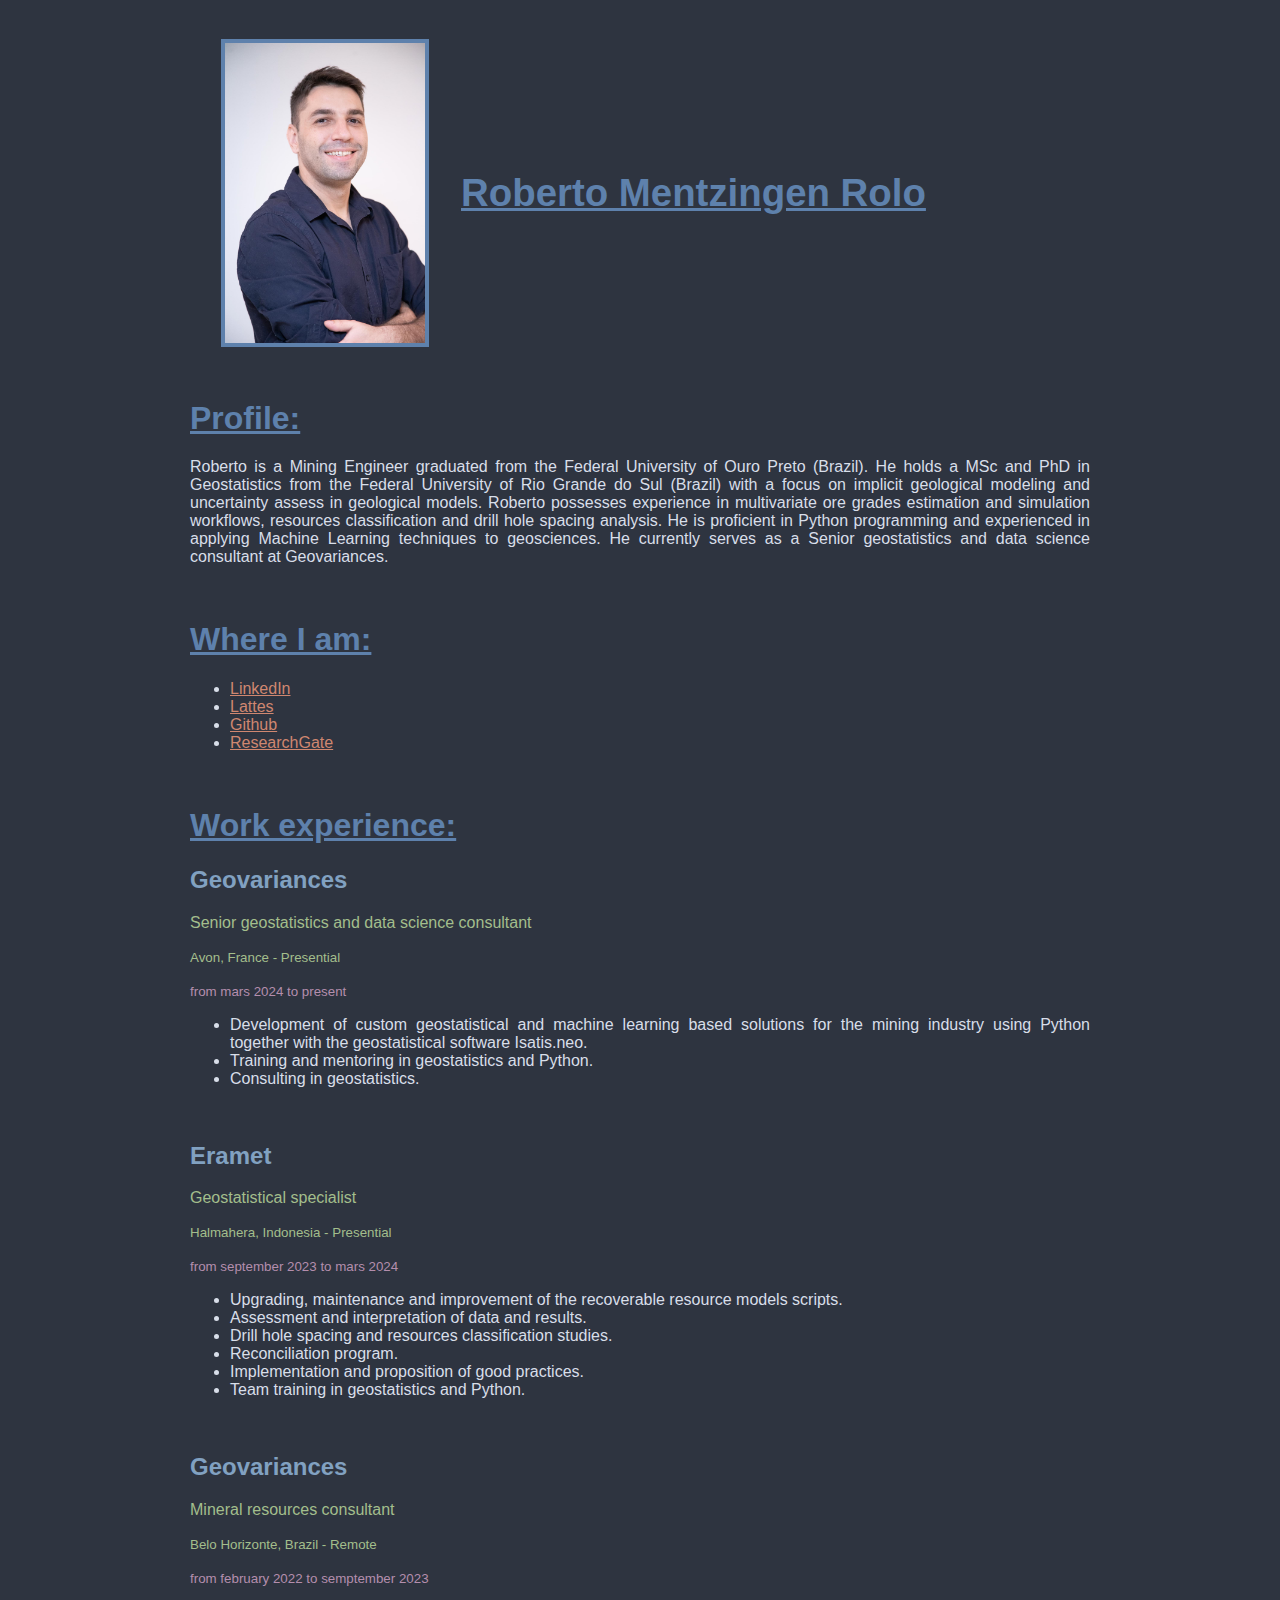
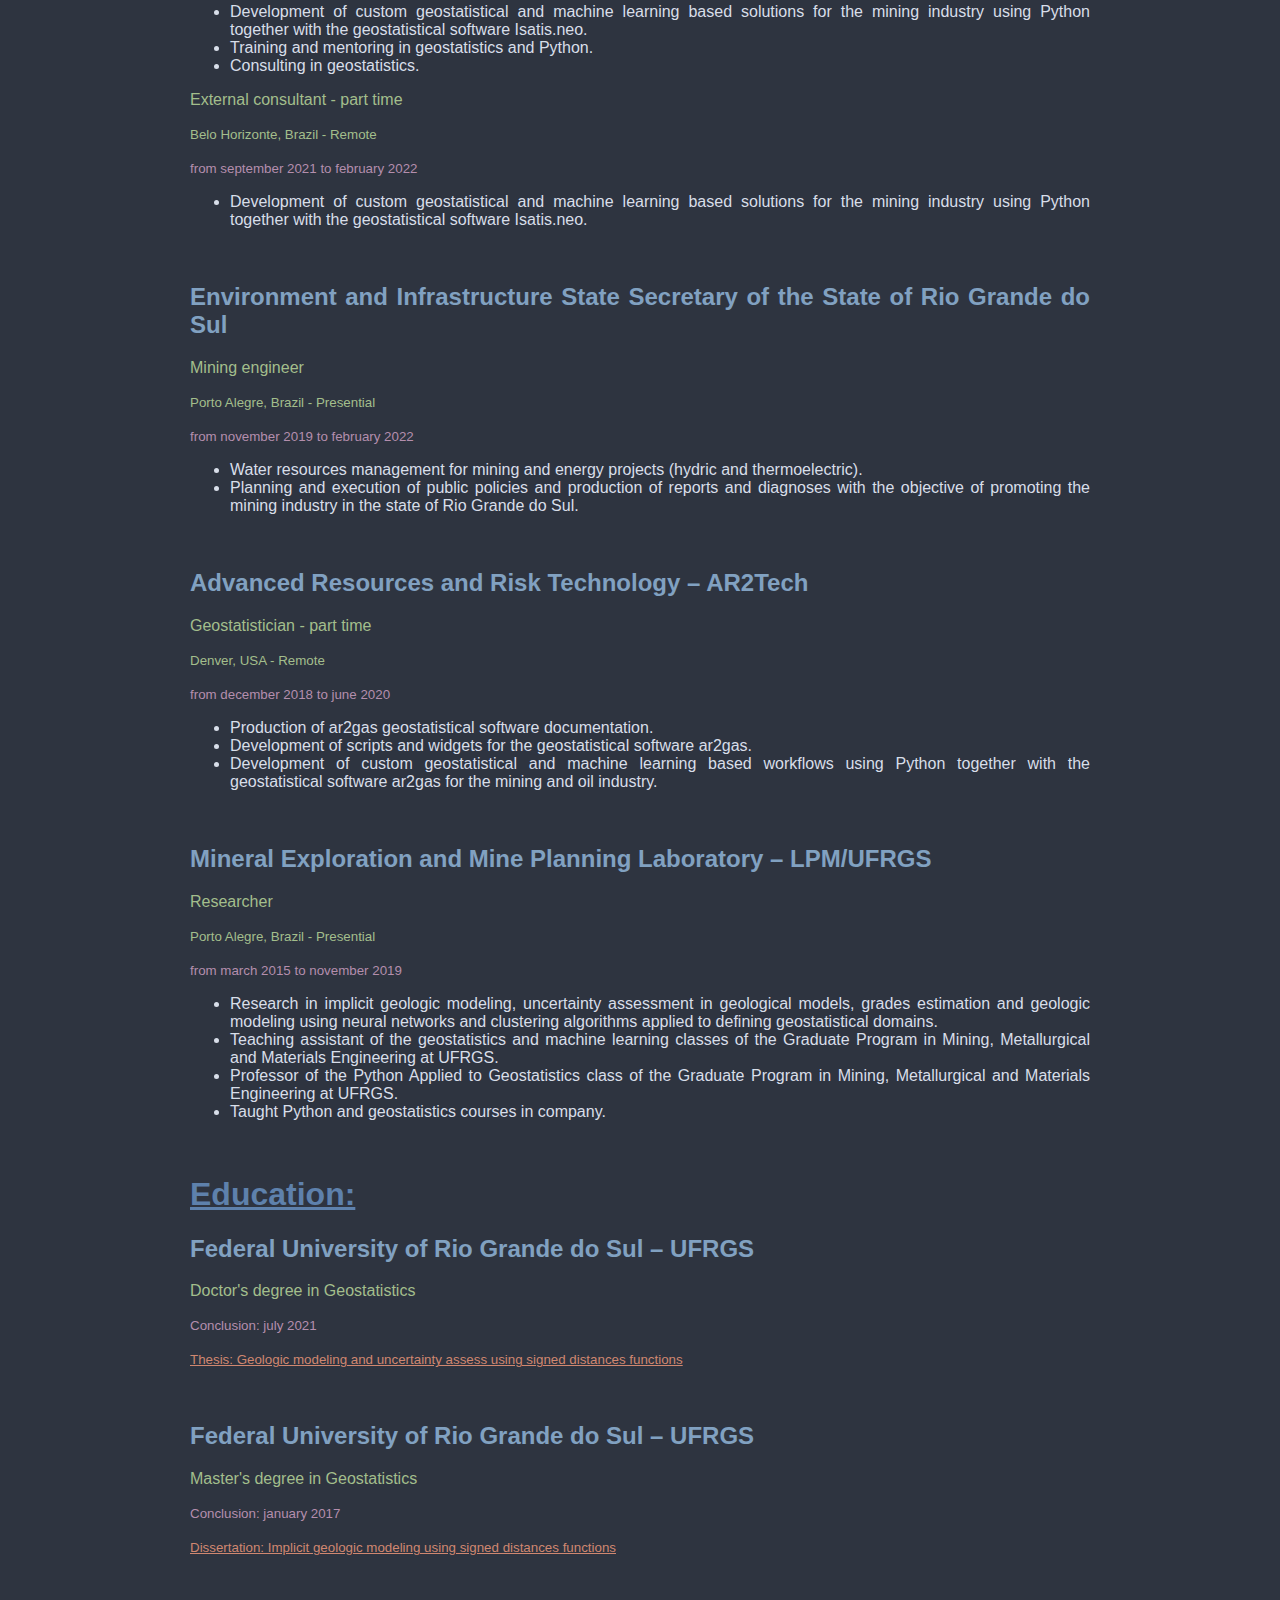
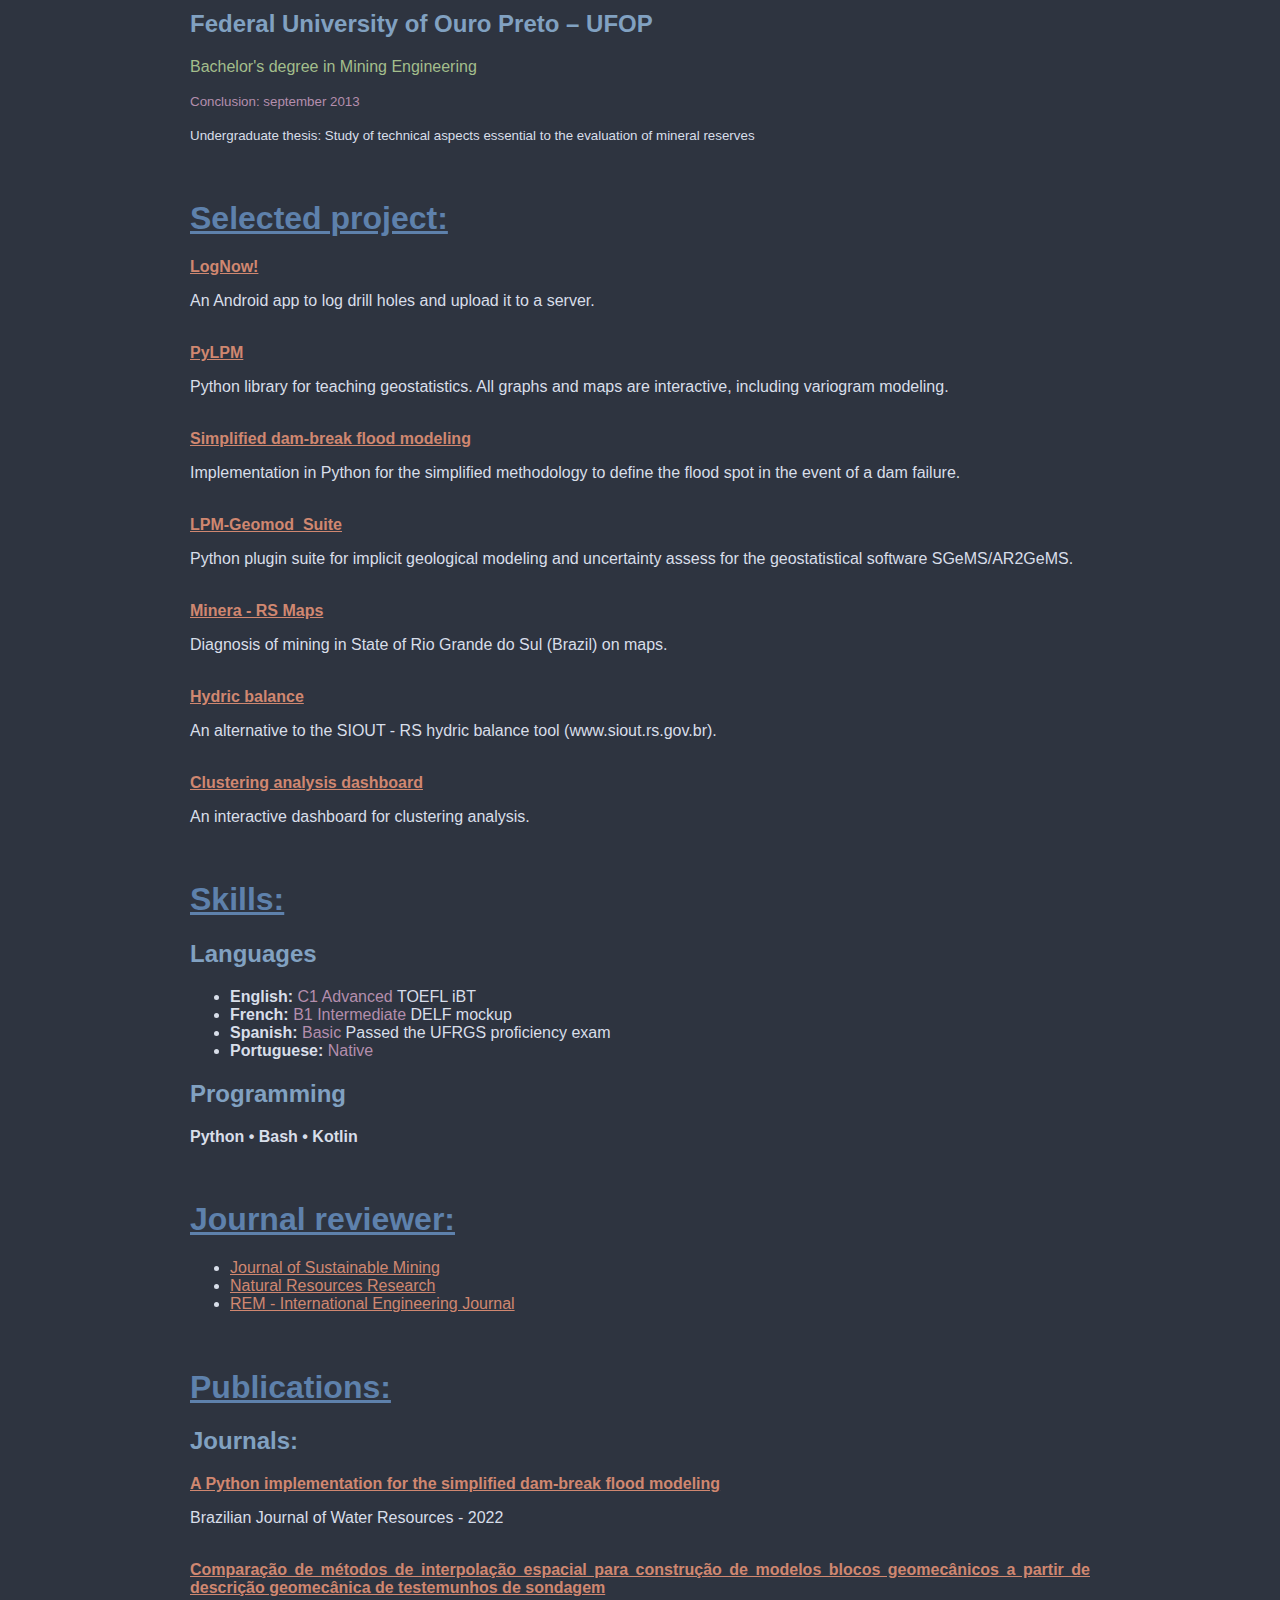
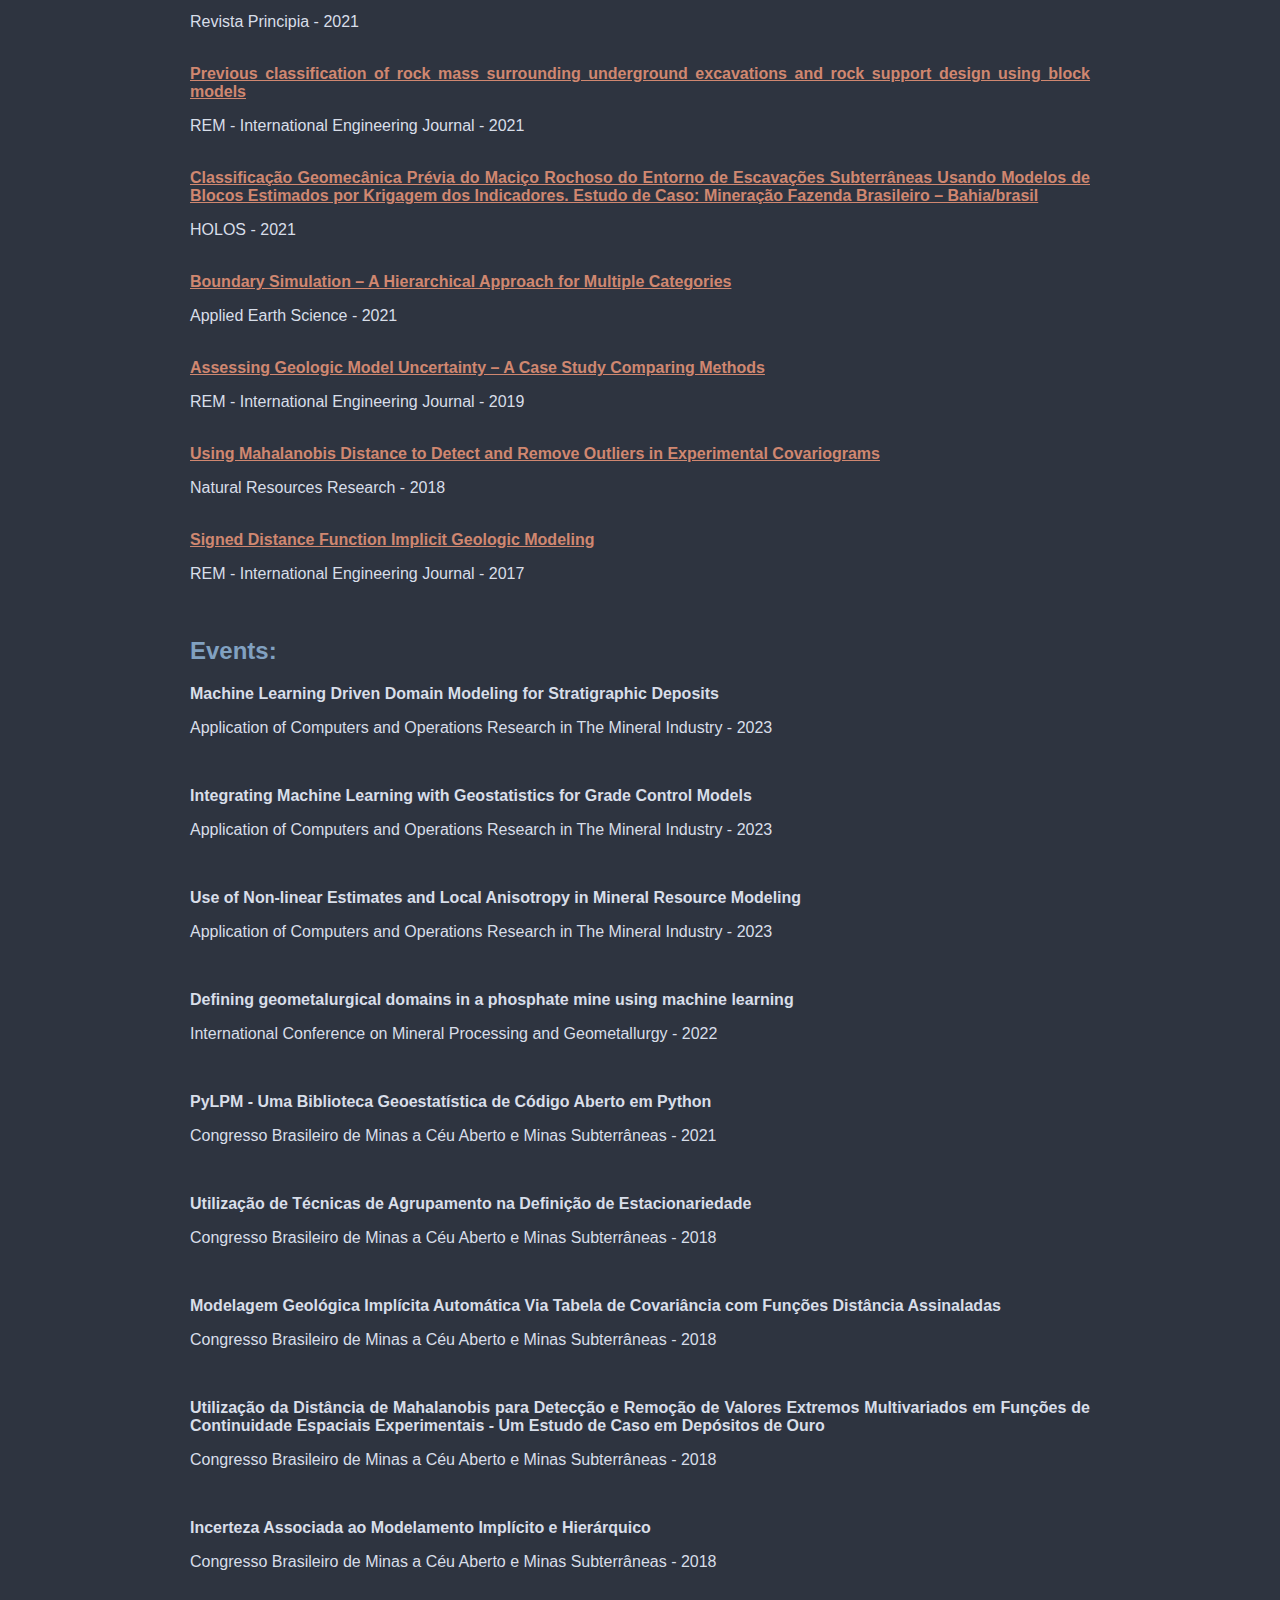
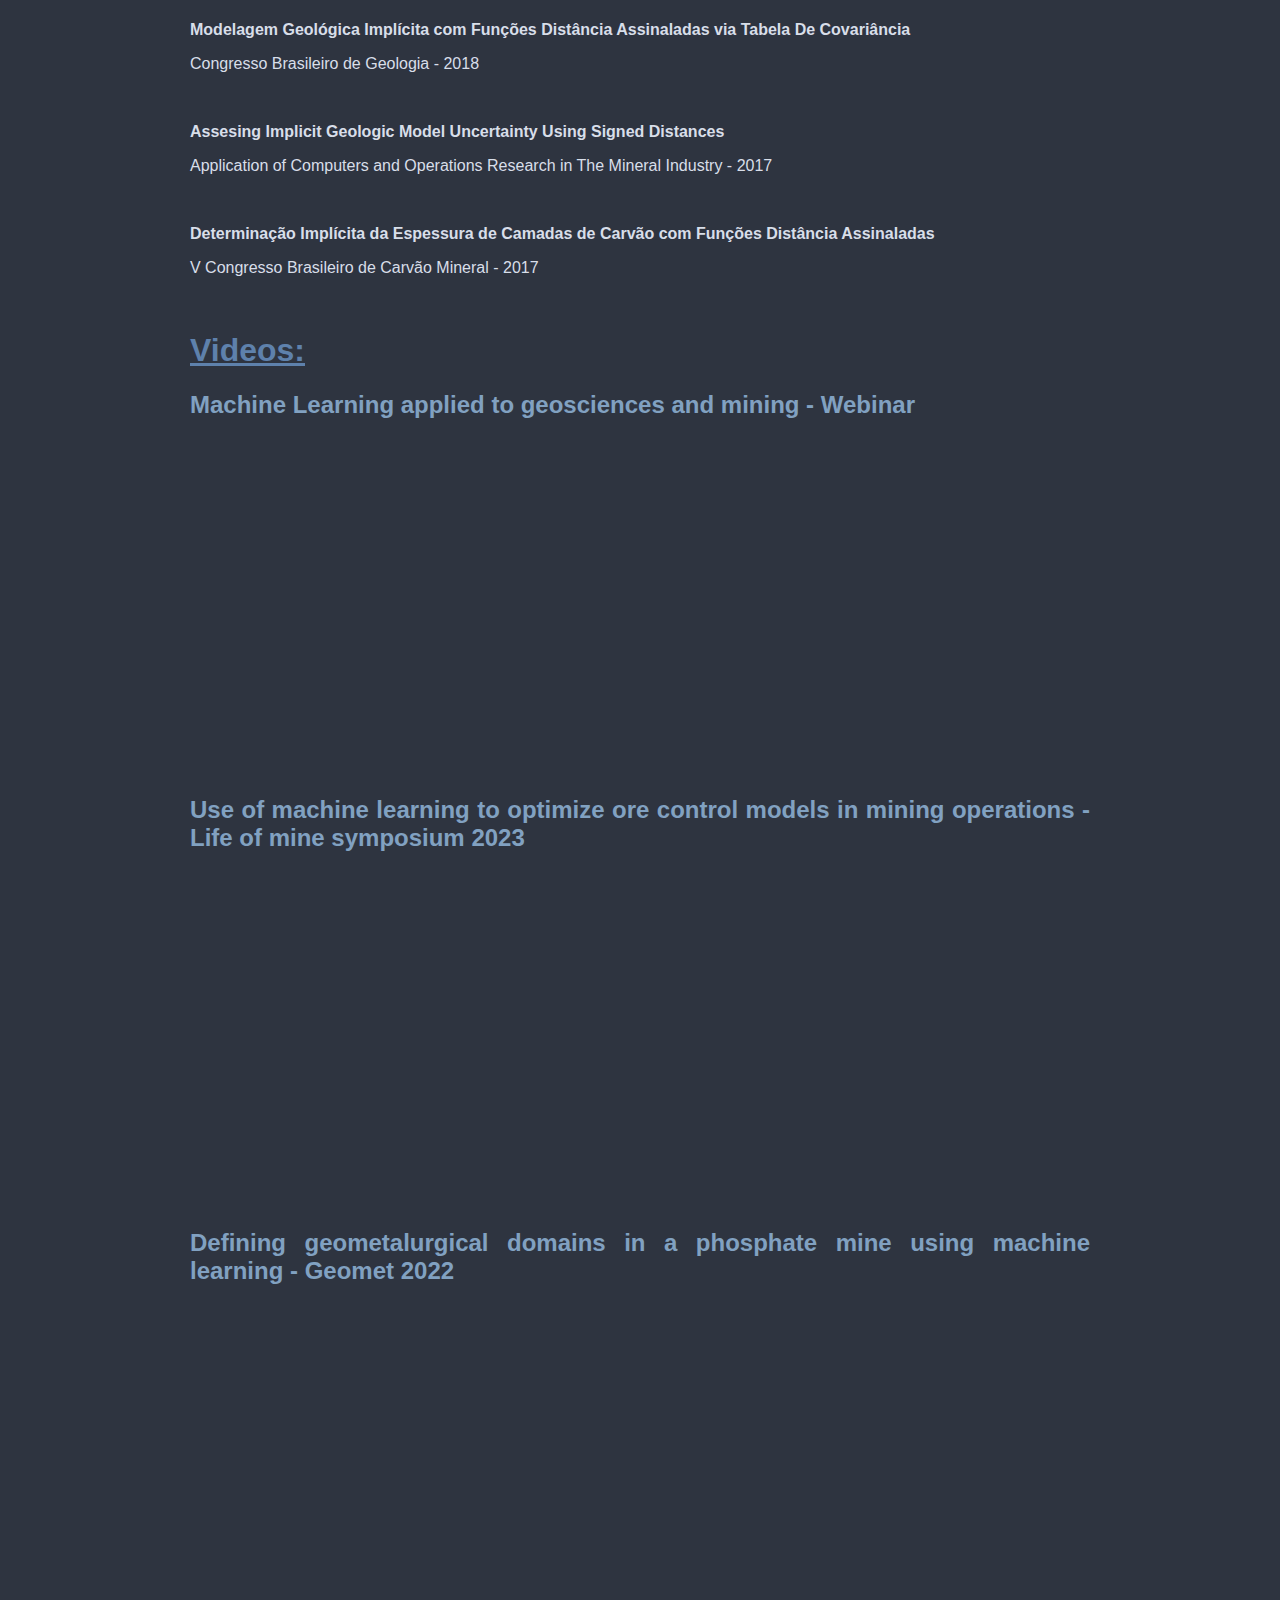
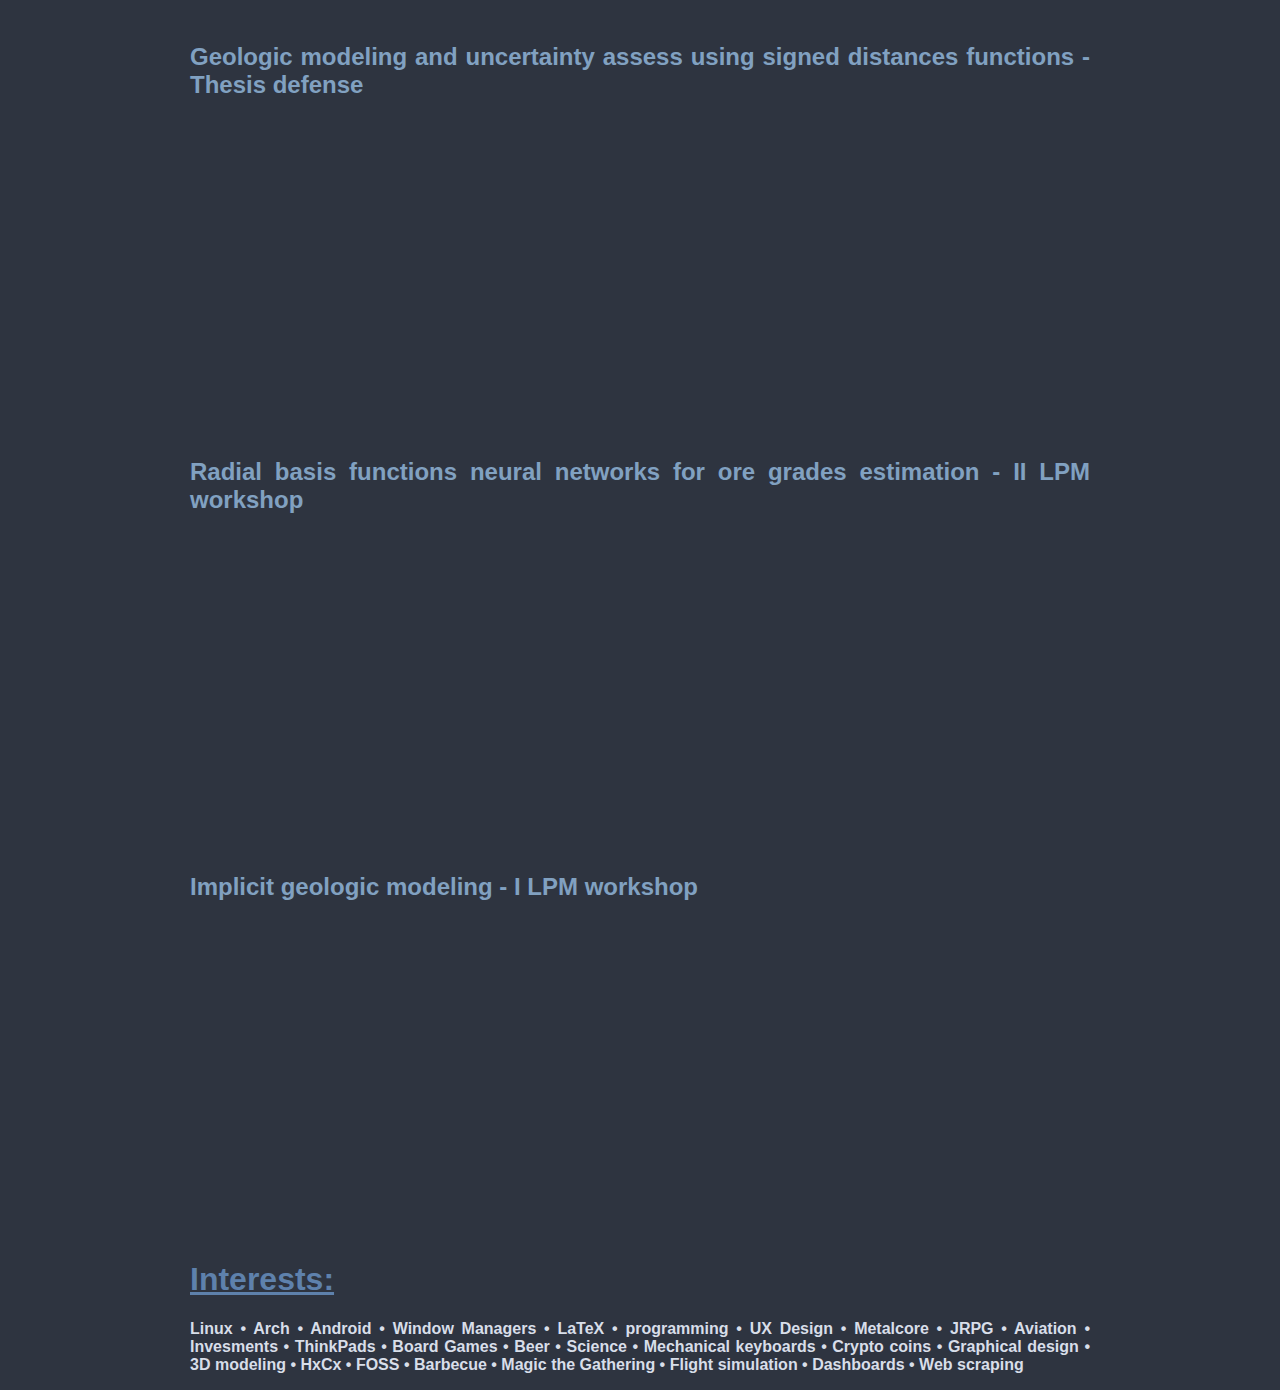
<file: index.html>
<!DOCTYPE html>
<html lan="pt-br">
<head>
<meta charset="UTF-8">
<title>Roberto Rolo</title>
<link rel="stylesheet" type="text/css" href="style.css">
</head>
<body>

	<table>
		<tr>
			<td><img class="bot" src="profile1.jpg" alt="Me!" width="200"></td>
			<td><h1><big>Roberto Mentzingen Rolo</big></h1></td>
		</tr>
	</table>

    <h1>Profile:</h1>
        <p>Roberto is a Mining Engineer graduated from the Federal University of Ouro Preto (Brazil). He holds a MSc and PhD in Geostatistics from the Federal University of Rio Grande do Sul (Brazil) with a focus on implicit geological modeling and uncertainty assess in geological models. Roberto possesses experience in multivariate ore grades estimation and simulation workflows, resources classification and drill hole spacing analysis. He is proficient in Python programming and experienced in applying Machine Learning techniques to geosciences. He currently serves as a Senior geostatistics and data science consultant at Geovariances.</p>
        <br>

    <h1>Where I am:</h1>
        <ul>
            <li><a href="https://www.linkedin.com/in/robertorolo/">LinkedIn</a></li>
            <li><a href="http://lattes.cnpq.br/5431308485928378">Lattes</a></li>
            <li><a href="https://github.com/robertorolo">Github</a></li>
            <li><a href="https://www.researchgate.net/profile/Roberto-Rolo">ResearchGate</a></li>
        </ul>
        <br>

    <h1>Work experience:</h1>
    <h2>Geovariances</h2>
    <p class="dif">Senior geostatistics and data science consultant</p>
    <p class="dif"><small>Avon, France - Presential</small></p>
    <p class="dates"><small>from mars 2024 to present</small></p>
    <ul>
        <li>Development of custom geostatistical and machine learning based solutions for the mining industry using Python together with the geostatistical software Isatis.neo.</li>
        <li>Training and mentoring in geostatistics and Python.</li>
        <li>Consulting in geostatistics.</li>
    </ul>
    <br>

    <h2>Eramet</h2>
        <p class="dif">Geostatistical specialist</p>
        <p class="dif"><small>Halmahera, Indonesia - Presential</small></p>
        <p class="dates"><small>from september 2023 to mars 2024</small></p>
        <ul>
            <li>Upgrading, maintenance and improvement of the recoverable resource models scripts.</li>
            <li>Assessment and interpretation of data and results.</li>
            <li>Drill hole spacing and resources classification studies.</li>
            <li>Reconciliation program.</li>
            <li>Implementation and proposition of good practices.</li>
            <li>Team training in geostatistics and Python.</li>
        </ul>
        <br>

        <h2>Geovariances</h2>
        <p class="dif">Mineral resources consultant</p>
        <p class="dif"><small>Belo Horizonte, Brazil - Remote</small></p>
        <p class="dates"><small>from february 2022 to semptember 2023</small></p>
        <ul>
            <li>Development of custom geostatistical and machine learning based solutions for the mining industry using Python together with the geostatistical software Isatis.neo.</li>
            <li>Training and mentoring in geostatistics and Python.</li>
            <li>Consulting in geostatistics.</li>
        </ul>
        <p class="dif">External consultant - part time</p>
        <p class="dif"><small>Belo Horizonte, Brazil - Remote</small></p>
        <p class="dates"><small>from september 2021 to february 2022</small></p>
        <ul>
            <li>Development of custom geostatistical and machine learning based solutions for the mining industry using Python together with the geostatistical software Isatis.neo.</li>
        </ul>
        <br>

        <h2>Environment and Infrastructure State Secretary of the State of Rio Grande do Sul </h2>
        <p class="dif">Mining engineer</p>
        <p class="dif"><small>Porto Alegre, Brazil - Presential</small></p>
        <p class="dates"><small>from november 2019 to february 2022</small></p>
        <ul>
            <li>Water resources management for mining and energy projects (hydric and thermoelectric).</li>
	        <li>Planning and execution of public policies and production of reports and diagnoses with the objective of promoting the mining industry in the state of Rio Grande do Sul.</li>
        </ul>
        <br>

		<h2>Advanced Resources and Risk Technology – AR2Tech</h2>
        <p class="dif">Geostatistician - part time</p>
        <p class="dif"><small>Denver, USA - Remote</small></p>
        <p class="dates"><small>from december 2018 to june 2020</small></p>
        <ul>
            <li>Production of ar2gas geostatistical software documentation.</li>
	        <li>Development of scripts and widgets for the geostatistical software ar2gas.</li>
	        <li>Development of custom geostatistical and machine learning based workflows using Python together with the geostatistical software ar2gas for the mining and oil industry.</li>
        </ul>
        <br>

		<h2>Mineral Exploration and Mine Planning Laboratory – LPM/UFRGS</h2>
        <p class="dif">Researcher</p>
        <p class="dif"><small>Porto Alegre, Brazil - Presential</small></p>
        <p class="dates"><small>from march 2015 to november 2019</small></p>
        <ul>
		    <li>Research in implicit geologic modeling, uncertainty assessment in geological models, grades estimation and geologic modeling using neural networks and clustering algorithms applied to defining geostatistical domains.</li>
         	<li>Teaching assistant of the geostatistics and machine learning classes of the Graduate Program in Mining, Metallurgical and Materials Engineering at UFRGS.</li>
		    <li>Professor of the Python Applied to Geostatistics class of the Graduate Program in Mining, Metallurgical and Materials Engineering at UFRGS.</li>
		    <li>Taught Python and geostatistics courses in company.</li>
        </ul>
        <br>

    <h1>Education:</h1>
		<h2>Federal University of Rio Grande do Sul – UFRGS</h2>
		<p class="dif">Doctor's degree in Geostatistics</p>
		<p class="dates"><small>Conclusion: july 2021</small></p>
		<p><small><a href="https://www.lume.ufrgs.br/handle/10183/231585">Thesis: Geologic modeling and uncertainty assess using signed distances functions</a></small></p>
		<br>

		<h2>Federal University of Rio Grande do Sul – UFRGS</h2>
		<p class="dif">Master's degree in Geostatistics</p>
		<p class="dates"><small>Conclusion: january 2017</small></p>
		<p><small><a href="https://www.lume.ufrgs.br/handle/10183/163406">Dissertation: Implicit geologic modeling using signed distances functions</a></small></p>
		<br>

		<h2>Federal University of Ouro Preto – UFOP</h2>
		<p class="dif">Bachelor's degree in Mining Engineering</p>
		<p class="dates"><small>Conclusion: september 2013</small></p>
		<p><small>Undergraduate thesis: Study of technical aspects essential to the evaluation of mineral reserves</small></p>
		<br>

	<h1>Selected project:</h1>
        <a href="https://github.com/WBN-Geo/WBN_DDH_log"><b>LogNow!</b></a>
        <p>An Android app to log drill holes and upload it to a server.</p>
        <br>

		<a href="https://github.com/robertorolo/pyLPM"><b>PyLPM</b></a>
		<p>Python library for teaching geostatistics. All graphs and maps are interactive, including variogram modeling.</p>
		<br>

		<a href="https://github.com/robertorolo/mancha_de_inundacao"><b>Simplified dam-break flood modeling</b></a>
		<p>Implementation in Python for the simplified methodology to define the flood spot in the event of a dam failure.</p>
		<br>

		<a href="https://github.com/robertorolo/LPM-Geomod_Suite"><b>LPM-Geomod_Suite</b></a>
		<p>Python plugin suite for implicit geological modeling and uncertainty assess for the geostatistical software SGeMS/AR2GeMS.</p>
		<br>

		<a href="https://github.com/robertorolo/Mapas-minera-RS"><b>Minera - RS Maps</b></a>
		<p>Diagnosis of mining in State of Rio Grande do Sul (Brazil) on maps.</p>
		<br>

		<a href="https://github.com/robertorolo/balanco_hidrico"><b>Hydric balance</b></a>
		<p>An alternative to the SIOUT - RS hydric balance tool (www.siout.rs.gov.br).</p>
		<br>
	
		<a href="https://github.com/robertorolo/cluster_analysis_dashboard"><b>Clustering analysis dashboard</b></a>
		<p>An interactive dashboard for clustering analysis.</p>
		<br>

    <h1>Skills:</h1>
    	<h2>Languages</h2>
		<ul>
	    	<li><b>English:</b> <span class="dates">C1 Advanced</span> TOEFL iBT</li>
            <li><b>French:</b> <span class="dates">B1 Intermediate</span> DELF mockup</li>
            <li><b>Spanish:</b> <span class="dates">Basic</span> Passed the UFRGS proficiency exam</li>
            <li><b>Portuguese:</b> <span class="dates">Native</span></li>
        </ul>

	<h2>Programming</h2>
        <p><b>Python • Bash • Kotlin</b></p>
        <br>

    <h1>Journal reviewer:</h1>
		<ul>
            <li><a href="https://www.sciencedirect.com/journal/journal-of-sustainable-mining">Journal of Sustainable Mining</a></li>
	    	<li><a href="https://www.springer.com/journal/11053">Natural Resources Research</a></li>
            <li><a href="https://www.scielo.br/j/remi/">REM - International Engineering Journal</a></li>
        </ul>
        <br>

    <h1>Publications:</h1>
        <h2>Journals:</h2>
            <a href="https://www.scielo.br/j/rbrh/a/SB6Qgw8JJ89jRzGTzRFshzh/?lang=en"><b>A Python implementation for the simplified dam-break flood modeling</b></a>
            <p>Brazilian Journal of Water Resources - 2022</p>
            <br>
	
	        <a href="https://periodicos.ifpb.edu.br/index.php/principia/article/view/4925"><b>Comparação de métodos de interpolação espacial para construção de modelos blocos geomecânicos a partir de descrição geomecânica de testemunhos de sondagem</b></a>
            <p>Revista Principia - 2021</p>
            <br>
	    
	        <a href="https://www.scielo.br/j/remi/a/NJb7CyrcS3W7SQrM6JbWF6z/?lang=en"><b>Previous classification of rock mass surrounding underground excavations and rock support design using block models</b></a>
            <p>REM - International Engineering Journal - 2021</p>
            <br>
	
	        <a href="https://www2.ifrn.edu.br/ojs/index.php/HOLOS/article/view/10233"><b>Classificação Geomecânica Prévia do Maciço Rochoso do Entorno de Escavações Subterrâneas Usando Modelos de Blocos Estimados por Krigagem dos Indicadores. Estudo de Caso: Mineração Fazenda Brasileiro – Bahia/brasil</b></a>
            <p>HOLOS - 2021</p>
            <br>

            <a href="https://www.tandfonline.com/doi/full/10.1080/25726838.2021.1889295"><b>Boundary Simulation – A Hierarchical Approach for Multiple Categories</b></a>
            <p>Applied Earth Science - 2021</p>
            <br>

            <a href="https://www.scielo.br/j/remi/a/L3vMZxBqGrtf5x4qtB74dxL/?lang=en"><b>Assessing Geologic Model Uncertainty – A Case Study Comparing Methods</b></a>
            <p>REM - International Engineering Journal - 2019</p>
            <br>

            <a href="https://link.springer.com/article/10.1007/s11053-018-9399-y"><b>Using Mahalanobis Distance to Detect and Remove Outliers in Experimental Covariograms</b></a>
            <p>Natural Resources Research - 2018</p>
            <br>

            <a href="https://www.scielo.br/j/remi/a/VNMsbbkfDjc5hwKLcgCfXsm/?lang=en"><b>Signed Distance Function Implicit Geologic Modeling</b></a>
            <p>REM - International Engineering Journal - 2017</p>
            <br>

        <h2>Events:</h2>
            <p><b>Machine Learning Driven Domain Modeling for Stratigraphic Deposits</b></p>
            <p>Application of Computers and Operations Research in The Mineral Industry - 2023</p>
            <br>

            <p><b>Integrating Machine Learning with Geostatistics for Grade Control Models</b></p>
            <p>Application of Computers and Operations Research in The Mineral Industry - 2023</p>
            <br>

            <p><b>Use of Non-linear Estimates and Local Anisotropy in Mineral Resource Modeling</b></p>
            <p>Application of Computers and Operations Research in The Mineral Industry - 2023</p>
            <br>

            <p><b>Defining geometalurgical domains in a phosphate mine using machine learning</b></p>
            <p>International Conference on Mineral Processing and Geometallurgy - 2022</p>
            <br>

            <p><b>PyLPM - Uma Biblioteca Geoestatística de Código Aberto em Python</b></p>
            <p>Congresso Brasileiro de Minas a Céu Aberto e Minas Subterrâneas - 2021</p>
            <br>

            <p><b>Utilização de Técnicas de Agrupamento na Definição de Estacionariedade</b></p>
            <p>Congresso Brasileiro de Minas a Céu Aberto e Minas Subterrâneas - 2018</p>
            <br>

            <p><b>Modelagem Geológica Implícita Automática Via Tabela de Covariância com Funções Distância Assinaladas</b></p>
            <p>Congresso Brasileiro de Minas a Céu Aberto e Minas Subterrâneas - 2018</p>
            <br>

            <p><b>Utilização da Distância de Mahalanobis para Detecção e Remoção de Valores Extremos Multivariados em Funções de Continuidade Espaciais Experimentais - Um Estudo de Caso em Depósitos de Ouro</b></p>
            <p>Congresso Brasileiro de Minas a Céu Aberto e Minas Subterrâneas - 2018</p>
            <br>

            <p><b>Incerteza Associada ao Modelamento Implícito e Hierárquico</b></p>
            <p>Congresso Brasileiro de Minas a Céu Aberto e Minas Subterrâneas - 2018</p>
            <br>

            <p><b>Modelagem Geológica Implícita com Funções Distância Assinaladas via Tabela De Covariância</b></p>
            <p>Congresso Brasileiro de Geologia - 2018</p>
            <br>

            <p><b>Assesing Implicit Geologic Model Uncertainty Using Signed Distances</b></p>
            <p>Application of Computers and Operations Research in The Mineral Industry - 2017</p>
            <br>

            <p><b>Determinação Implícita da Espessura de Camadas de Carvão com Funções Distância Assinaladas</b></p>
            <p>V Congresso Brasileiro de Carvão Mineral - 2017</p>
            <br>

    <h1>Videos:</h1>

        <h2>Machine Learning applied to geosciences and mining - Webinar</h2>
        <iframe width="560" height="315" src="https://www.youtube.com/embed/vyDU_syxK4I" title="YouTube video player" frameborder="0" allow="accelerometer; autoplay; clipboard-write; encrypted-media; gyroscope; picture-in-picture" allowfullscreen></iframe>
        <br>
        <br>
    
        <h2>Use of machine learning to optimize ore control models in mining operations - Life of mine symposium 2023</h2>
        <iframe width="560" height="315" src="https://www.youtube.com/embed/9ru7Ma9tsj4" title="YouTube video player" frameborder="0" allow="accelerometer; autoplay; clipboard-write; encrypted-media; gyroscope; picture-in-picture" allowfullscreen></iframe>
        <br>
        <br>

        <h2>Defining geometalurgical domains in a phosphate mine using machine learning - Geomet 2022</h2>
        <iframe width="560" height="315" src="https://www.youtube.com/embed/Oq8sPK_o5vE" title="YouTube video player" frameborder="0" allow="accelerometer; autoplay; clipboard-write; encrypted-media; gyroscope; picture-in-picture" allowfullscreen></iframe>
        <br>

        <h2>Geologic modeling and uncertainty assess using signed distances functions - Thesis defense</h2>
        <iframe width="560" height="315" src="https://www.youtube.com/embed/hwrDVkiTIFI" title="YouTube video player" frameborder="0" allow="accelerometer; autoplay; clipboard-write; encrypted-media; gyroscope; picture-in-picture" allowfullscreen></iframe>
        <br>

        <h2>Radial basis functions neural networks for ore grades estimation - II LPM workshop</h2>
        <iframe width="560" height="315" src="https://www.youtube.com/embed/55jGTzePMpk" title="YouTube video player" frameborder="0" allow="accelerometer; autoplay; clipboard-write; encrypted-media; gyroscope; picture-in-picture" allowfullscreen></iframe>
        <br>

        <h2>Implicit geologic modeling - I LPM workshop</h2>
        <iframe width="560" height="315" src="https://www.youtube.com/embed/HuH01v1116M" title="YouTube video player" frameborder="0" allow="accelerometer; autoplay; clipboard-write; encrypted-media; gyroscope; picture-in-picture" allowfullscreen></iframe>
        <br>

    <h1>Interests:</h1>
        <p><b>Linux • Arch • Android • Window Managers • LaTeX • programming • UX Design • Metalcore • JRPG • Aviation • Invesments • ThinkPads • Board Games • Beer • Science • Mechanical keyboards • Crypto coins • Graphical design • 3D modeling • HxCx • FOSS • Barbecue • Magic the Gathering • Flight simulation • Dashboards • Web scraping</b></p>
</body>
</file>
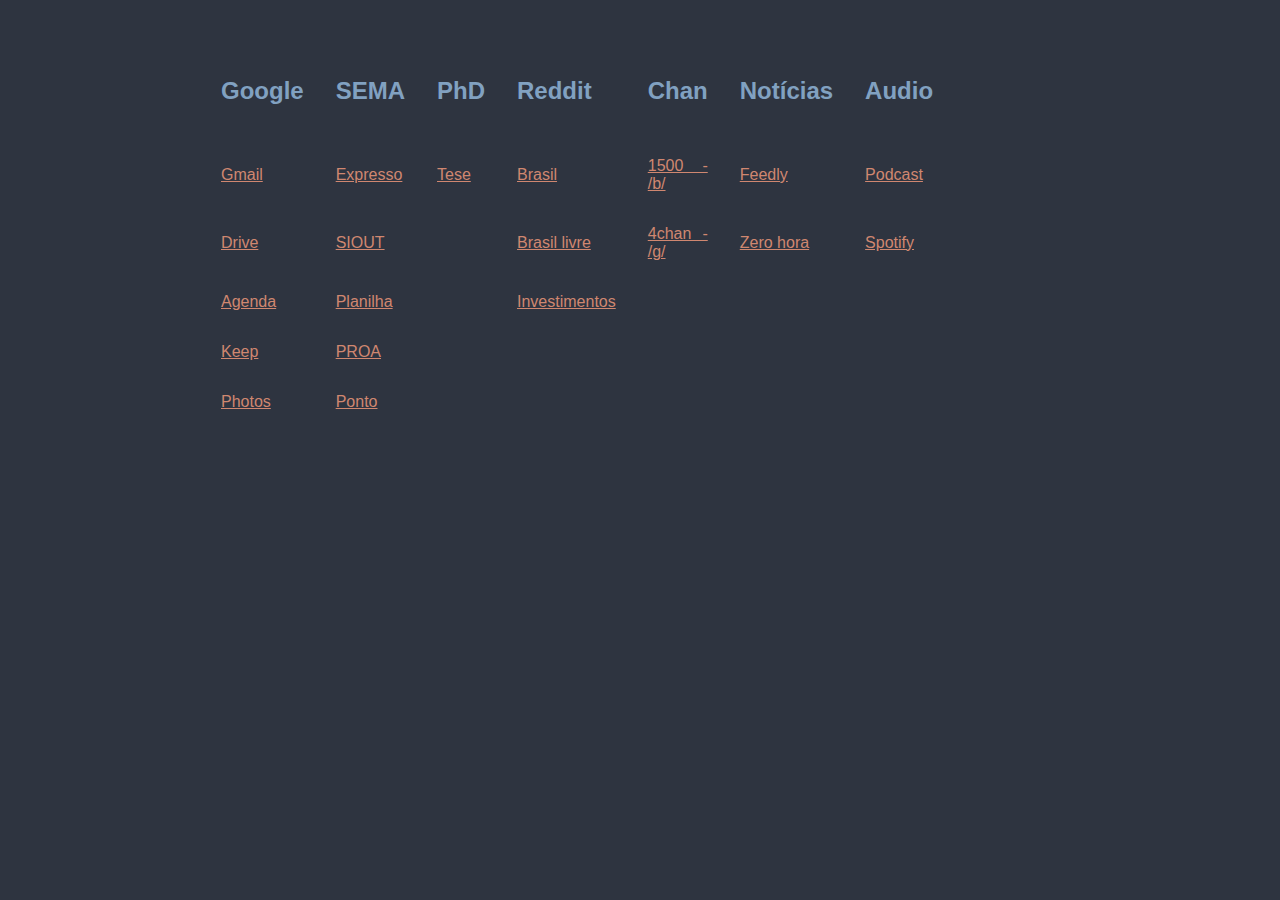
<file: startpage.html>
<!DOCTYPE html>
<html lan="pt-br">
    <head>
    <meta charset="UTF-8">
    <title>Rolo`s startpage</title>
    <link rel="stylesheet" type="text/css" href="style.css">
    </head>
<body>

​<div class="center">

<table style="width:50%">
    
	<tr>
        <td><h2>Google</h2></td>
        <td><h2>SEMA</h2></td>
		<td><h2>PhD</h2></td>
        <td><h2>Reddit</h2></td>
		<td><h2>Chan</h2></td>
		<td><h2>Notícias</h2></td>
		<td><h2>Audio</h2></td>
    </tr>
    
	<tr>
        <td></a><a class="link" href="https://mail.google.com/mail/u/0/#inbox">Gmail</a></td>
        <td></a><a class="link" href="https://expresso.rs.gov.br/expressoMail/index.php">Expresso</a></td>
        <td></a><a class="link" href="https://www.overleaf.com/project/6012a60903f59de088fdc196">Tese</a></td>
		<td></a><a class="link" href="https://www.reddit.com/r/brasil/new/">Brasil</a></td>
		<td></a><a class="link" href="https://1500chan.org/b/catalog.html">1500 - /b/</a></td>
		<td></a><a class="link" href="https://feedly.com/i/collection/content/user/96482768-0678-4964-b9b6-613c2254c5f8/category/global.all">Feedly</a></td>
		<td></a><a class="link" href="https://play.pocketcasts.com/new-releases">Podcast</a></td>
    </tr>
    
	<tr>
        <td><a class="link" href="https://drive.google.com/drive/my-drive">Drive</a></td>
        <td><a class="link" href="http://www.siout.rs.gov.br/#/">SIOUT</a></td>
		<td></td>
		<td></a><a class="link" href="https://www.reddit.com/r/brasilivre/new">Brasil livre</a></td>
		<td></a><a class="link" href="https://www.reddit.com/r/brasilivre/new">4chan - /g/</a></td>
		<td></a><a class="link" href="https://gauchazh.clicrbs.com.br/">Zero hora</a></td>
		<td></a><a class="link" href="https://open.spotify.com/collection/podcasts">Spotify</a></td>
    </tr>
	
	<tr>
        <td><a class="link" href="https://calendar.google.com/calendar/r/month">Agenda</a></td>
		<td><a class="link" href="https://docs.google.com/spreadsheets/d/1NLy1itEMQj-CWlBg-8MZhckWh1h46irheTFy1vIn7h4/edit#gid=2124640301">Planilha</a></td>
		<td></td>
		<td></a><a class="link" href="https://www.reddit.com/r/investimentos/new/">Investimentos</a></td>
	
	</tr>
        <td></a><a class="link" href="https://keep.google.com/">Keep</a></td>
		<td><a class="link" href="https://secweb.procergs.com.br/pra-aj4/mod-processo/processoAdministrativo-list.xhtml">PROA</a></td>
    </tr>
    
	<tr>
        <td><a class="link" href="https://photos.google.com/">Photos</a></td>
		<td><a class="link" href="http://pontodigital.rs.gov.br/PontoDigital/Restrito/Horario/RegistroPonto.aspx">Ponto</a></td>
    </tr>
	
	</table>
	
</div>

</body>
</html>
</file>
<file: style.css>
body
{
    font-family:sans-serif;
    font-size:16px;
    font-weight:normal;
    max-width: 900px;
    margin-left:auto;
    margin-right:auto;
    text-align: justify;
    text-justify: inter-word;
	background-color: #2E3440;
	color: #D8DEE9;
}

h1 {
    text-decoration: underline;
	color: #5E81AC;
}

h2 {
	color: #81A1C1;
}

table, th, td {
    vertical-align: center;
    border-spacing: 30px;
}

.bot {
    vertical-align: bottom;
	border: 4px solid #5E81AC;
}

.dif {
    color: #A3BE8C;
}

.dates {
	color: #B48EAD;
} 

/* unvisited link */
a:link {
  color: #D08770;
}

/* visited link */
a:visited {
  color: #EBCB8B;
}

/* mouse over link */
a:hover {
  color: #8FBCBB;
}
</file>
